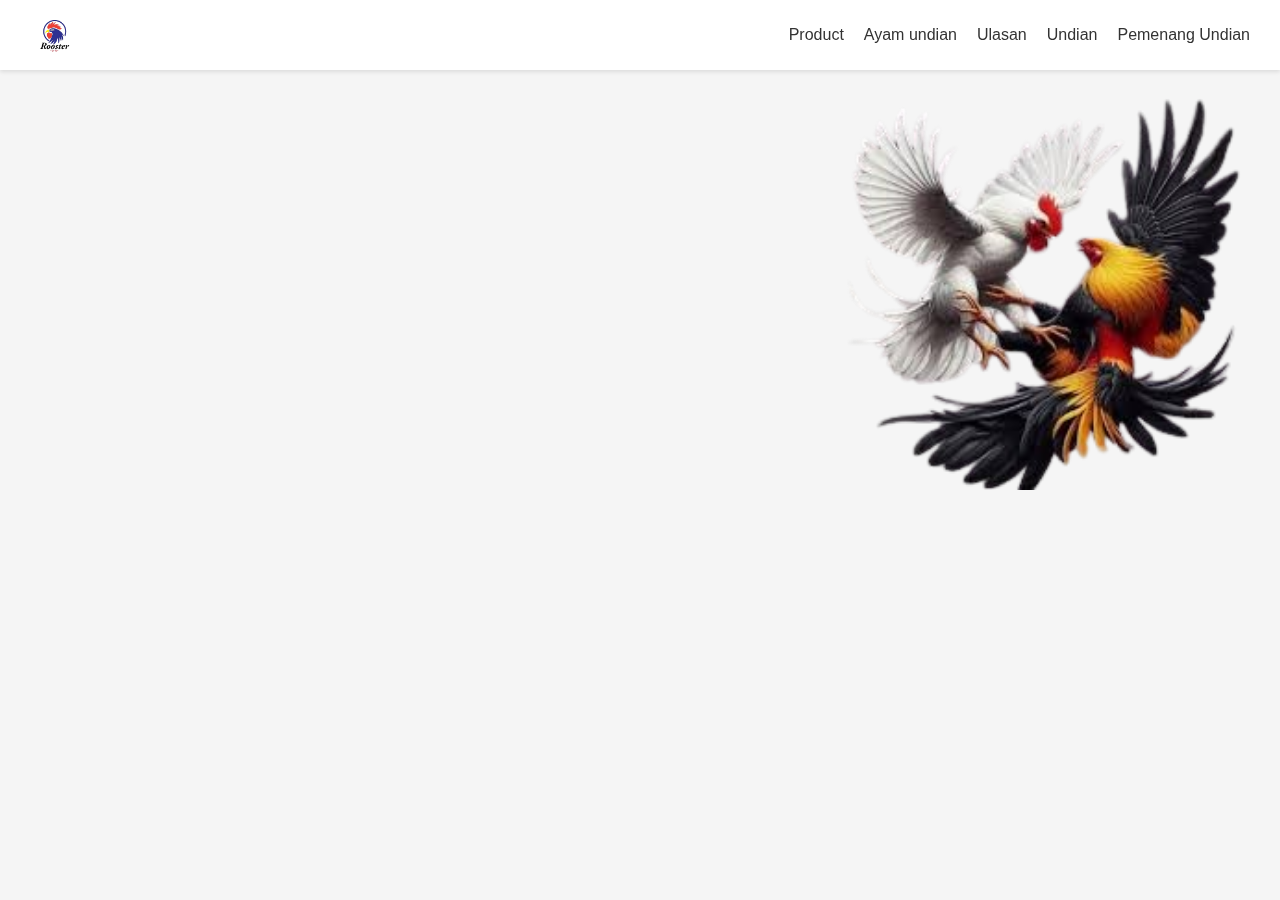
<file: index.html>
<html>
  <head>
    <title>Overflow</title>
    <link
      href="https://cdnjs.cloudflare.com/ajax/libs/font-awesome/5.15.3/css/all.min.css"
      rel="stylesheet"
    />
    <link
      href="https://fonts.googleapis.com/css2?family=Roboto:wght@400;700&amp;display=swap"
      rel="stylesheet"
    />
    <!-- Menambahkan file CSS eksternal -->
    <link rel="stylesheet" href="style.css" />
  </head>
  <body>
    <div class="navbar">
      <div class="logo">
        <a href="index.html"
          ><img src="images/ayam.png" alt="" style="height: 50" />
        </a>
      </div>
      <div class="menu">
        <a href="product.html"> Product </a>
        <a href="ayamundiaan.html"> Ayam undian </a>
        <a href="ulasan.html"> Ulasan </a>
        <a href="undian.html"> Undian </a>
        <a href="pemenang.html"> Pemenang Undian </a>
      </div>
    </div>
    <div class="main-content">
      <div class="text">
        <h1>Selamat Datang di Win Game Farm!</h1>
        <p>
          Kami hadir untuk memenuhi kebutuhan Anda akan ayam aduan berkualitas
          tinggi. Temukan koleksi ayam unggulan yang dirawat dengan penuh
          dedikasi, siap menjadi pilihan terbaik untuk arena.
        </p>
        <div class="buttons">
          <a class="btn" href="product.html"> Gas beli sekarang </a>
        </div>
      </div>
      <div class="image">
        <img src="images/dion.png" width="1000" height="400" />
      </div>
    </div>
  </body>
</html>
</file>
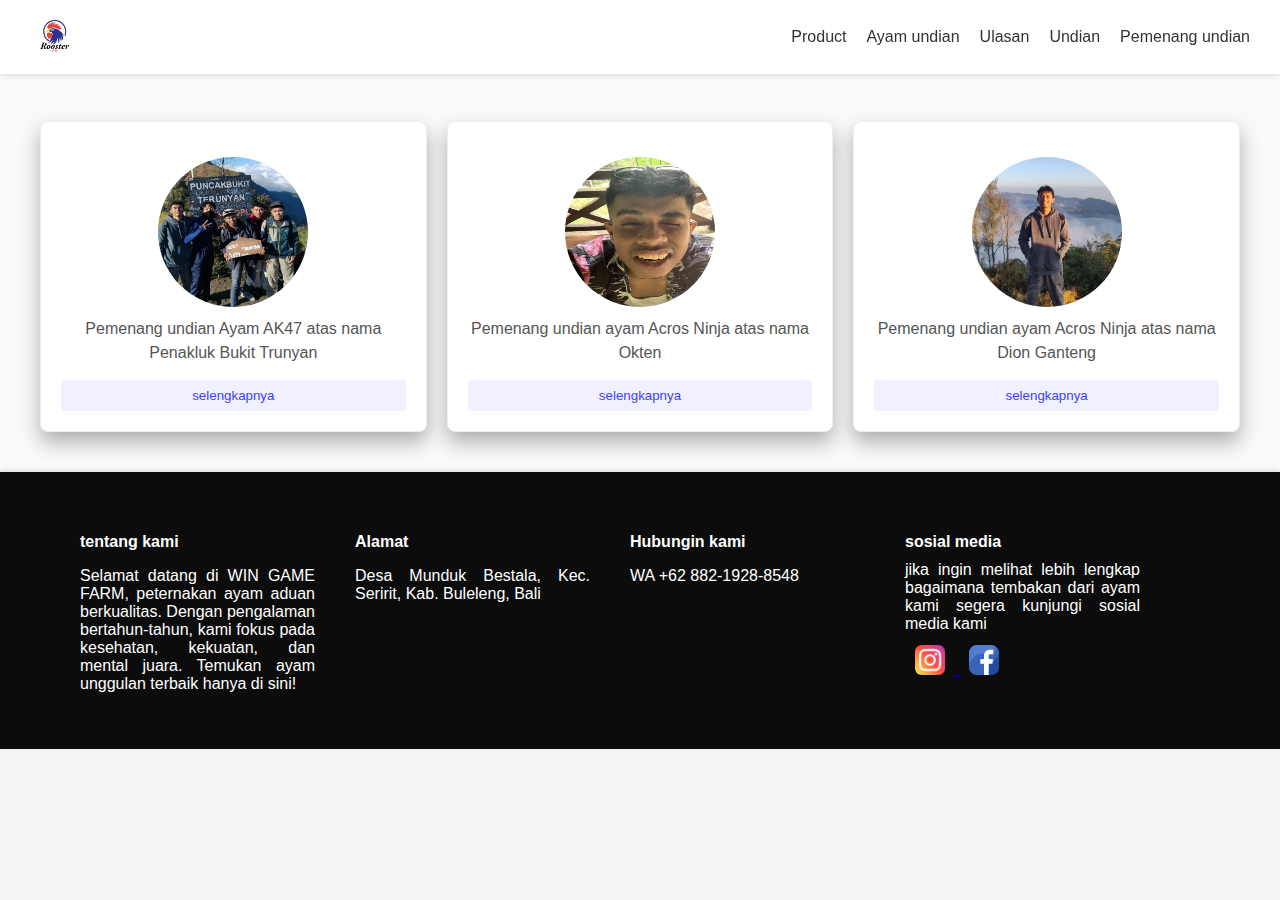
<file: pemenang.html>
<!DOCTYPE html>
<html lang="en">

<head>
    <meta charset="UTF-8" />
    <meta name="viewport" content="width=device-width, initial-scale=1.0" />
    <title>Product Page</title>
    <link rel="stylesheet" href="style.css" />
</head>

<body>
    <div class="navbar">
        <div class="logo">
            <a href="index.html">
                <img src="images/ayam.png" alt="Logo" style="height: 50px;">
            </a>
        </div>
        <div class="menu">
            <a href="product.html">Product</a>
            <a href="ayamundiaan.html">Ayam undian</a>
            <a href="ulasan.html">Ulasan</a>
            <a href="undian.html">Undian</a>
            <a href="pemenang.html">Pemenang undian</a>
        </div>
    </div>
    <div class="testi-wrapper">
        <div class="testi-container">
            <!-- Header Section -->
            <div class="testi-header">
                <div class="testi-header-left">
                </div>

            </div>

            <!-- Testimonials Grid -->
            <div class="testi-grid">
                <!-- Testimonial Card 1 -->
                <div class="testi-card">
                    <div class="testi-user-section">
                    </div>
                    <img alt="Ayam Naruto"
                        src="images/pendaki.jpeg"
                        width="150" height="150" style="display: block; margin-right: auto; margin-left: auto; border-radius: 50%;  display: block;" >
                    <p class="testi-comment">Pemenang undian Ayam AK47 atas nama Penakluk Bukit Trunyan </p>
                    <button class="testi-trial-btn">selengkapnya</button>
                </div>
                 <!-- Testimonial Card 1 -->
                <div class="testi-card">
                    <div class="testi-user-section">
                    </div>
                    <img alt="Ayam Naruto"
                        src="images/okten.jpeg"
                        width="150" height="150" style="display: block; margin-right: auto; margin-left: auto; border-radius: 50%;  display: block;" >
                    <p class="testi-comment">Pemenang undian ayam Acros Ninja atas nama Okten  </p>
                    <button class="testi-trial-btn">selengkapnya</button>
                </div>
                                <!-- Testimonial Card 1 -->
                <div class="testi-card">
                    <div class="testi-user-section">
                    </div>
                    <img alt="Ayam Naruto"
                        src="images/dion.jpeg"
                        width="150" height="150" style="display: block; margin-right: auto; margin-left: auto; border-radius: 50%;  display: block;" >
                    <p class="testi-comment">Pemenang undian ayam Acros Ninja atas nama Dion Ganteng </p>
                    <button class="testi-trial-btn">selengkapnya</button>
                </div>

            </div>
        </div>
    </div>

</body>

</html>
</div>
</div>
</div>

<div class="footer">

    <footer class="footer"></footer>
    <div class="footer-container">

        <div class="footer-section">
            <h4>tentang kami </h4>
            <ul>
                <li>
                    <a href="#">Selamat datang di WIN GAME FARM, peternakan ayam aduan berkualitas. Dengan
                        pengalaman bertahun-tahun, kami fokus pada kesehatan, kekuatan, dan mental juara. Temukan ayam
                        unggulan terbaik hanya di sini!</a>
                </li>
            </ul>
        </div>
        <div class="footer-section">
            <h4>Alamat</h4>
            <ul>
                <li>
                    <a href="https://www.google.com/maps/search/?api=1&query=Desa+Munduk +Bestala, +Kec.Seririt, +Kab.Buleleng, +Bali"
                        target="_blank">
                        Desa Munduk Bestala, Kec. Seririt, Kab. Buleleng, Bali
                    </a>
                </li>
            </ul>
        </div>
        <div class="footer-section">
            <h4>Hubungin kami </h4>
            <ul>
                <li><a href="https://wa.me/6288219288548" target="_blank">WA +62 882-1928-8548</a></li>

            </ul>
        </div>

        <div class="footer-section">
            <h4>sosial media</h4>
            <a> jika ingin melihat lebih lengkap bagaimana tembakan dari ayam kami segera kunjungi sosial media kami</a>
            <div class="social-media-links" style=" margin-top: 5%;">
                <a href="https://www.instagram.com/wingamefarm?igsh=MXYxdTZpd2g3bnRpdA==" target="_blank">
                    <img src="images/ig.png" style="width: 30px; height: 30px;">
                </a>
                <a href="https://www.facebook.com/share/15N1LbKiKP/?mibextid=LQQJ4d" target="_blank">
                    <img src="images/fb.png" style="width: 30px; height: 30px;">
                </a>
            </div>
        </div>
    </div>
    <div class="social-links">
        <a href="#"><i class="fab fa-facebook-f"></i></a>
        <a href="#"><i class="fab fa-twitter"></i></a>
        <a href="#"><i class="fab fa-youtube"></i></a>
        <a href="#"><i class="fab fa-instagram"></i></a>
        <a href="#"><i class="fab fa-linkedin"></i></a>
    </div>
    </footer>
</div>
</body>

</html>
</file>
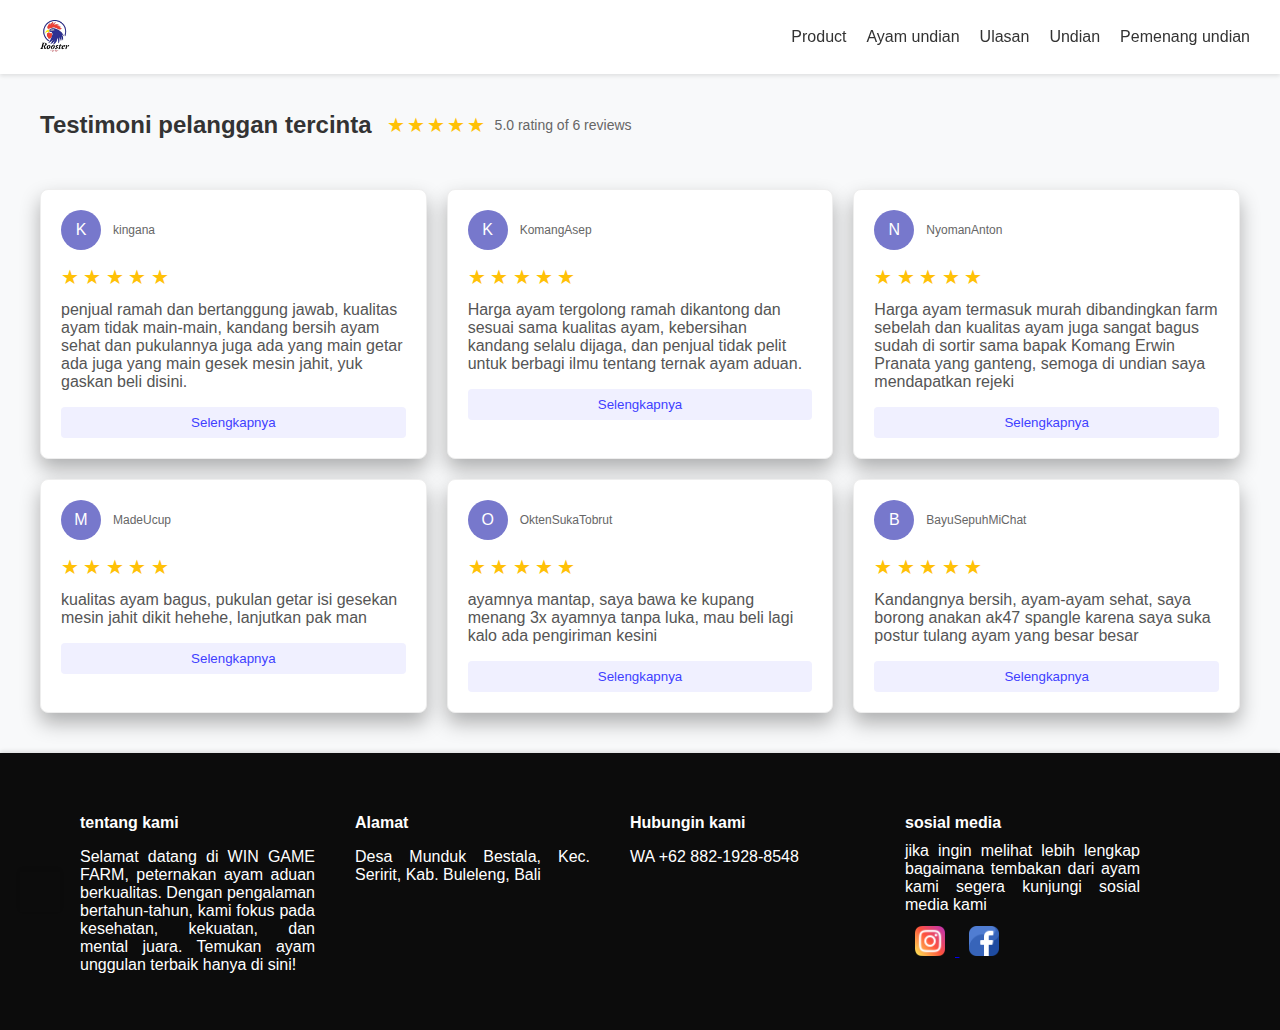
<file: ulasan.html>
<!DOCTYPE html>
<html lang="en">

<head>
    <meta charset="UTF-8" />
    <meta name="viewport" content="width=device-width, initial-scale=1.0" />
    <title>Product Page</title>
    <link rel="stylesheet" href="style.css" />
</head>

<body>
    <div class="navbar">
        <div class="logo">
            <a href="index.html">
                <img src="images/ayam.png" alt="Logo" style="height: 50px;">
            </a>
        </div>
        <div class="menu">
            <a href="product.html">Product</a>
            <a href="ayamundiaan.html">Ayam undian</a>
            <a href="ulasan.html">Ulasan</a>
            <a href="undian.html">Undian</a>
            <a href="pemenang.html">Pemenang undian</a>
        </div>
    </div>
    <div class="testi-wrapper">
        <div class="testi-container">
            <!-- Header Section -->
            <div class="testi-header">
                <div class="testi-header-left">
                    <h2 class="testi-main-title">Testimoni pelanggan tercinta</h2>
                    <div class="testi-rating-box">
                        <div class="testi-stars-wrapper">
                            <span class="testi-star">★</span>
                            <span class="testi-star">★</span>
                            <span class="testi-star">★</span>
                            <span class="testi-star">★</span>
                            <span class="testi-star">★</span>
                        </div>
                        <span class="testi-rating-info">5.0 rating of 6 reviews</span>
                    </div>
                </div>
                <!-- <button class="testi-review-btn">Berikan Ulasan anda </button> -->
            </div>

            <!-- Testimonials Grid -->
            <div class="testi-grid">
                <!-- Testimonial Card 1 -->
                <div class="testi-card">
                    <div class="testi-user-section">
                        <div class="testi-avatar">K</div>
                        <div class="testi-user-info">
                            <div class="testi-date">kingana</div>
                        </div>
                    </div>
                    <div class="testi-card-stars">
                        <span class="testi-star">★</span>
                        <span class="testi-star">★</span>
                        <span class="testi-star">★</span>
                        <span class="testi-star">★</span>
                        <span class="testi-star">★</span>
                    </div>
                    <p class="testi-commentt">penjual ramah dan bertanggung jawab, kualitas ayam tidak main-main, kandang
                        bersih ayam sehat dan pukulannya juga ada yang main getar ada juga yang main gesek mesin jahit,
                        yuk gaskan beli disini.</p>
                    <button class="testi-trial-btn">Selengkapnya</button>
                </div>

                <!-- Testimonial Card 1 -->
                <div class="testi-card">
                    <div class="testi-user-section">
                        <div class="testi-avatar">K</div>
                        <div class="testi-user-info">
                            <div class="testi-date">KomangAsep</div>
                        </div>
                    </div>
                    <div class="testi-card-stars">
                        <span class="testi-star">★</span>
                        <span class="testi-star">★</span>
                        <span class="testi-star">★</span>
                        <span class="testi-star">★</span>
                        <span class="testi-star">★</span>
                    </div>
                    <p class="testi-commentt">Harga ayam tergolong ramah dikantong dan sesuai sama kualitas ayam,
                        kebersihan kandang selalu dijaga, dan penjual tidak pelit untuk berbagi ilmu tentang ternak ayam
                        aduan.</p>

                    <button class="testi-trial-btn">Selengkapnya</button>
                </div>

                <!-- Testimonial Card 1 -->
                <div class="testi-card">
                    <div class="testi-user-section">
                        <div class="testi-avatar">N</div>
                        <div class="testi-user-info">
                            <div class="testi-date">NyomanAnton</div>
                        </div>
                    </div>
                    <div class="testi-card-stars">
                        <span class="testi-star">★</span>
                        <span class="testi-star">★</span>
                        <span class="testi-star">★</span>
                        <span class="testi-star">★</span>
                        <span class="testi-star">★</span>
                    </div>
                    <p class="testi-commentt">Harga ayam termasuk murah dibandingkan farm sebelah dan kualitas ayam juga
                        sangat bagus sudah di sortir sama bapak Komang Erwin Pranata yang ganteng, semoga di undian saya
                        mendapatkan rejeki
                    </p>
                    <button class="testi-trial-btn">Selengkapnya</button>
                </div>

                <!-- Testimonial Card 1 -->
                <div class="testi-card">
                    <div class="testi-user-section">
                        <div class="testi-avatar">M</div>
                        <div class="testi-user-info">
                            <div class="testi-date">MadeUcup</div>
                        </div>
                    </div>
                    <div class="testi-card-stars">
                        <span class="testi-star">★</span>
                        <span class="testi-star">★</span>
                        <span class="testi-star">★</span>
                        <span class="testi-star">★</span>
                        <span class="testi-star">★</span>
                    </div>
                    <p class="testi-commentt">kualitas ayam bagus, pukulan getar isi gesekan mesin jahit dikit hehehe,
                        lanjutkan pak man</p>
                    <button class="testi-trial-btn">Selengkapnya</button>
                </div>
                <!-- Testimonial Card 2 -->
                <div class="testi-card">
                    <div class="testi-user-section">
                        <div class="testi-avatar">O</div>
                        <div class="testi-user-info">
                            <div class="testi-date">OktenSukaTobrut</div>
                        </div>
                    </div>
                    <div class="testi-card-stars">
                        <span class="testi-star">★</span>
                        <span class="testi-star">★</span>
                        <span class="testi-star">★</span>
                        <span class="testi-star">★</span>
                        <span class="testi-star">★</span>
                    </div>
                    <p class="testi-commentt">ayamnya mantap, saya bawa ke kupang menang 3x ayamnya tanpa luka, mau beli
                        lagi kalo ada pengiriman kesini</p>
                    <button class="testi-trial-btn">Selengkapnya</button>
                </div>

                <!-- Testimonial Card 3 -->
                <div class="testi-card">
                    <div class="testi-user-section">
                        <div class="testi-avatar">B</div>
                        <div class="testi-user-info">
                            <div class="testi-date">BayuSepuhMiChat</div>
                        </div>
                    </div>
                    <div class="testi-card-stars">
                        <span class="testi-star">★</span>
                        <span class="testi-star">★</span>
                        <span class="testi-star">★</span>
                        <span class="testi-star">★</span>
                        <span class="testi-star">★</span>
                    </div>
                    <p class="testi-commentt">Kandangnya bersih, ayam-ayam sehat, saya borong anakan ak47 spangle karena
                        saya suka postur tulang ayam yang besar besar</p>
                    <button class="testi-trial-btn">Selengkapnya</button>
                </div>
            </div>
        </div>
    </div>

</body>

</html>
</div>
</div>
</div>

<div class="footer">

    <footer class="footer"></footer>
    <div class="footer-container">

        <div class="footer-section">
            <h4>tentang kami </h4>
            <ul>
                <li>
                    <a href="#">Selamat datang di WIN GAME FARM, peternakan ayam aduan berkualitas. Dengan
                        pengalaman bertahun-tahun, kami fokus pada kesehatan, kekuatan, dan mental juara. Temukan ayam
                        unggulan terbaik hanya di sini!</a>
                </li>
            </ul>
        </div>
        <div class="footer-section">
            <h4>Alamat</h4>
            <ul>
                <li>
                    <a href="https://www.google.com/maps/search/?api=1&query=Desa+Munduk +Bestala, +Kec.Seririt, +Kab.Buleleng, +Bali"
                        target="_blank">
                        Desa Munduk Bestala, Kec. Seririt, Kab. Buleleng, Bali
                    </a>
                </li>
            </ul>
        </div>
        <div class="footer-section">
            <h4>Hubungin kami </h4>
            <ul>
                <li><a href="https://wa.me/6288219288548" target="_blank">WA +62 882-1928-8548</a></li>

            </ul>
        </div>

        <div class="footer-section">
            <h4>sosial media</h4>
            <a> jika ingin melihat lebih lengkap bagaimana tembakan dari ayam kami segera kunjungi sosial media kami</a>
            <div class="social-media-links" style=" margin-top: 5%;">
                <a href="https://www.instagram.com/wingamefarm?igsh=MXYxdTZpd2g3bnRpdA==" target="_blank">
                    <img src="images/ig.png" style="width: 30px; height: 30px;">
                </a>
                <a href="https://www.facebook.com/share/15N1LbKiKP/?mibextid=LQQJ4d" target="_blank">
                    <img src="images/fb.png" style="width: 30px; height: 30px;">
                </a>
            </div>
        </div>
    </div>
    <div class="social-links">
        <a href="#"><i class="fab fa-facebook-f"></i></a>
        <a href="#"><i class="fab fa-twitter"></i></a>
        <a href="#"><i class="fab fa-youtube"></i></a>
        <a href="#"><i class="fab fa-instagram"></i></a>
        <a href="#"><i class="fab fa-linkedin"></i></a>
    </div>
    </footer>
</div>
</body>

</html>
</file>
<file: style.css>
body {
  font-family: "Roboto", sans-serif;
  margin: 0;
  padding: 0;
  background-color: #f5f7fa;
}

.navbar {
  display: flex;
  justify-content: space-between;
  align-items: center;
  padding: 10px 20px;
  background-color: #ffffff;
  box-shadow: 0 2px 4px rgba(0, 0, 0, 0.1);
  position: fixed; /* Membuat navbar tetap di atas saat di-scroll */
  top: 0; /* Menempatkan navbar di bagian atas */
  left: 0; /* Menempatkan navbar di sisi kiri */
  right: 0; /* Menempatkan navbar di sisi kanan */
  z-index: 1000; /* Memastikan navbar tetap di atas elemen lain */
}

.navbar a {
  text-decoration: none;
  color: #333;
  margin: 0 10px;
}

.navbar .logo {
  display: flex;
  align-items: center;
}

.navbar .logo img {
  height: 30px;
  margin-right: 10px;
}

.navbar .menu {
  display: flex;
  align-items: center;
}

.navbar .menu a {
  margin: 0 10px;
}

.navbar .menu .btn {
  background-color: #4a00e0;
  color: #fff;
  padding: 10px 20px;
  border-radius: 5px;
}

.banner {
  background-color: #1a1a1a;
  color: #fff;
  text-align: center;
  padding: 10px 0;
}

.main-content {
  display: flex;
  justify-content: space-between;
  align-items: center;
  padding: 50px 20px;
  margin-top: 40px; /* Menambahkan margin untuk menghindari konten tertutup navbar */
}

.main-content .text {
  max-width: 50%;
}

.main-content .text h1 {
  font-size: 36px;
  color: #333;
  animation: slideInFromBottom 0.8s ease forwards;
  opacity: 0; /* Mengatur opasitas awal menjadi 0 */
  animation-delay: 0.2s; /* Delay sedikit untuk h1 */
}

.main-content .text p {
  font-size: 18px;
  color: #666;
  animation: slideInFromBottom 0.8s ease forwards;
  opacity: 0; /* Mengatur opasitas awal menjadi 0 */
  animation-delay: 0.4s; /* Delay sedikit untuk paragraf */
}

.main-content .text .buttons {
  margin-top: 20px;
  animation: slideInFromBottom 0.8s ease forwards;
  opacity: 0; /* Mengatur opasitas awal menjadi 0 */
  animation-delay: 0.6s; /* Delay sedikit untuk tombol */
}

.main-content .text .buttons .btn {
  background-color: #4a00e0;
  color: #fff;
  padding: 10px 20px;
  border-radius: 5px;
  margin-right: 10px;
  text-decoration: none;
}

.main-content .image {
  max-width: 50%;
}

.main-content .image img {
  width: 100%;
  animation: slideInFromRight 1.5s ease forwards; /* Durasi 1.5 detik */
}

/* Tambahan animasi untuk gambar */
@keyframes slideInFromRight {
  0% {
    transform: translateX(100%);
    opacity: 0;
  }
  100% {
    transform: translateX(0);
    opacity: 1;
  }
}

/* Tambahan animasi untuk teks */
@keyframes slideInFromBottom {
  0% {
    transform: translateY(100%);
    opacity: 0;
  }
  100% {
    transform: translateY(0);
    opacity: 1;
  }
}

.footer {
  display: flex;
  justify-content: center;
  align-items: center;
  padding: 20px;
  background-color: #ffffff;
  box-shadow: 0 -2px 4px rgba(0, 0, 0, 0.1);
}

.footer img {
  height: 30px;
  margin: 0 10px;
}

/* CSS HALAMAN PRODUCT */
body {
  font-family: Arial, sans-serif;
  background-color: #f5f5f5;
  margin: 0;
  padding: 0;
}
.container {
  display: flex;
  justify-content: center;
  flex-wrap: wrap;
  padding: 20px;
}
.product {
  background-color: #fff;
  border: 1px solid #ddd;
  border-radius: 5px;
  margin: 10px;
  width: 200px;
  padding: 10px;
  box-shadow: 0 2px 5px rgba(0, 0, 0, 0.1);
  box-shadow: 0 10px 20px rgba(0, 0, 0, 0.3);
  transition: transform 0.3s ease, box-shadow 0.3s ease;
}
.product img {
  width: 200px;
  height: 200px;
  border-radius: 8px;
  transition: transform 0.3s ease;
}

/* Efek hover (opsional) */
.product:hover {
  transform: scale(1.05);
  box-shadow: 0 10px 20px rgba(0, 0, 0, 0.2);
}

/* Efek klik */
.product:active {
  transform: scale(1.1);
  box-shadow: 0 15px 30px rgba(0, 0, 0, 0.3);
}

/* Tombol beli */
.stock {
  background-color: #28a745;
  color: white;
  border: none;
  padding: 10px 15px;
  font-size: 14px;
  cursor: pointer;
  border-radius: 5px;
  transition: background-color 0.3s ease;
}

.stock:hover {
  background-color: #218838;
}

.stock:active {
  background-color: #1e7e34;
}

.label {
  position: relative;
}
.product img {
  width: 100%;
  height: auto;
  border-bottom: 1px solid #ddd;
  padding-bottom: 10px;
}
.product .label {
  display: flex;
  justify-content: space-between;
  align-items: center;
  margin-bottom: 10px;
}
.product .label .new {
  background-color: #000;
  color: #fff;
  padding: 2px 5px;
  font-size: 12px;
  border-radius: 3px;
}
.product .label .ends {
  font-size: 12px;
  color: #ff0000;
}
.product .status {
  display: flex;
  justify-content: space-between;
  align-items: center;
  margin-bottom: 10px;
}
.product .status .stock {
  background-color: #000;
  color: #fff;
  padding: 2px 5px;
  font-size: 12px;
  border-radius: 3px;
}
.stockk {
  background-color: #ee1616;
  color: #fff;
  padding: 2px 5px;
  font-size: 12px;
  border-radius: 3px;
}
.product .status .icon {
  font-size: 12px;
  color: #000;
}
.product .name {
  font-size: 14px;
  margin-bottom: 5px;
  color: #000;
}
.product .price {
  font-size: 14px;
  font-weight: bold;
  margin-bottom: 5px;
  color: #000;
}
.product .rating {
  display: flex;
  align-items: center;
  font-size: 14px;
}
.product .rating .star {
  color: #ffcc00;
  margin-right: 5px;
}

/* foter */
body {
  margin: 0;
  font-family: Arial, sans-serif;

  color: #fff;
}

.footer {
  padding: 20px;
  background-color: #0c0c0c;
}

.footer-container {
  display: flex;
  flex-wrap: wrap;
  justify-content: space-between;
}

.footer-section {
  flex: 1;
  min-width: 200px;
  margin: 20px;
  text-align: justify;
}

.footer-section h4 {
  font-size: 16px;
  margin-bottom: 10px;
}

.footer-section ul {
  list-style: none;
  padding: 0;
}

.footer-section ul li {
  margin-bottom: 8px;
}

.footer-section ul li a {
  text-decoration: none;
  color: #fff;
  transition: color 0.3s ease;
}

.footer-section ul li a:hover {
  color: #66c3c8;
}

.app-links img {
  width: 120px;
  margin-right: 10px;
}

.social-links {
  display: flex;
  justify-content: center;
  margin-top: 20px;
}

.social-links a {
  color: #66c3c8;
  margin: 0 10px;
  font-size: 20px;
  transition: color 0.3s ease;
}

.social-links a:hover {
  color: #fff;
}

/* Ulasan */
.testi-wrapper {
  background-color: #f8f9fa;
  padding: 20px;
  margin-top: 4%;
}

.testi-container {
  max-width: 1200px;
  margin: 0 auto;
  padding: 20px;
}

/* Header Styles */
.testi-header {
  display: flex;
  justify-content: space-between;
  align-items: center;
  margin-bottom: 30px;
  flex-wrap: wrap;
  gap: 20px;
}

.testi-header-left {
  display: flex;
  align-items: center;
  gap: 15px;
  flex-wrap: wrap;
}

.testi-main-title {
  font-size: 24px;
  font-weight: 600;
  color: #333;
}

.testi-rating-box {
  display: flex;
  align-items: center;
  gap: 10px;
}

.testi-stars-wrapper {
  display: flex;
  gap: 2px;
}

.testi-star {
  color: #ffc107;
  font-size: 20px;
}

.testi-rating-info {
  color: #666;
  font-size: 14px;
}

.testi-review-btn {
  background-color: #4040ff;
  color: white;
  padding: 10px 20px;
  border: none;
  border-radius: 4px;
  cursor: pointer;
  font-weight: 500;
  transition: background-color 0.3s;
}

.testi-review-btn:hover {
  background-color: #3333cc;
}

/* Grid Layout */
.testi-grid {
  display: grid;
  grid-template-columns: repeat(auto-fit, minmax(300px, 1fr));
  gap: 20px;
  margin-top: 20px;
}

/* Card Styles */
.testi-card {
  background: white;
  border-radius: 8px;
  padding: 20px;
  box-shadow: 0 2px 4px rgba(0, 0, 0, 0.1);
  border: 1px solid #eee;
  box-shadow: 0 10px 20px rgba(0, 0, 0, 0.3);
}

.testi-user-section {
  display: flex;
  align-items: center;
  gap: 12px;
  margin-bottom: 15px;
}

.testi-avatar {
  width: 40px;
  height: 40px;
  background-color: #7778cc;
  border-radius: 50%;
  display: flex;
  align-items: center;
  justify-content: center;
  color: white;
  font-weight: 500;
}

.testi-user-info {
  flex-grow: 1;
}

.testi-username {
  font-weight: 500;
  display: flex;
  align-items: center;
  gap: 8px;
}

.testi-google-badge {
  width: 16px;
  height: 16px;
  background-color: #eee;
  border-radius: 50%;
}

.testi-date {
  color: #666;
  font-size: 12px;
}

.testi-card-stars {
  margin-bottom: 12px;
}

.testi-comment {
  color: #333;
  margin-bottom: 15px;
  line-height: 1.5;
}

.testi-more-btn {
  color: #4040ff;
  background: none;
  border: none;
  cursor: pointer;
  margin-bottom: 15px;
  font-size: 14px;
}

.testi-more-btn:hover {
  text-decoration: underline;
}

.testi-trial-btn {
  width: 100%;
  padding: 8px;
  background-color: #f0f0ff;
  color: #4040ff;
  border: none;
  border-radius: 4px;
  cursor: pointer;
  transition: background-color 0.3s;
}

.testi-trial-btn:hover {
  background-color: #e0e0ff;
}

/* Responsive Design */
@media (max-width: 768px) {
  .testi-header {
    flex-direction: column;
    align-items: flex-start;
  }

  .testi-header-left {
    flex-direction: column;
    align-items: flex-start;
  }

  .testi-grid {
    grid-template-columns: 1fr;
  }
}

/* table jadwal  */
table {
  width: 95%;
  border-collapse: collapse;
  margin: 10px 0;
  margin-left: 3%;
  box-shadow: 0 10px 20px rgba(0, 0, 0, 0.3);
}
th {
  border: 1px solid #030303;
  padding: 5px;
  text-align: left;
  color: #000;
  text-align: center;
}
td {
  border: 1px solid #030303;
  padding: 5px;
  text-align: left;
  color: #000;
}
th {
  background-color: #f4f4f4;
}
tr:nth-child(even) {
  background-color: #f9f9f9;
}

/* undian */
/* Styling untuk card */
.card {
  max-width: 400px;
  margin: 20px auto; /* Menempatkan card di tengah dengan margin */
  background-color: white; /* Latar belakang putih */
  border-radius: 10px; /* Menambahkan radius pada pojok untuk efek bulat */
  box-shadow: 0 4px 8px rgba(0, 0, 0, 0.1); /* Efek bayangan lembut */
  padding: 15px;
  transition: transform 0.3s ease, box-shadow 0.3s ease; /* Efek transisi */
}

/* Menambahkan efek hover untuk interaksi */
.card:hover {
  transform: translateY(-10px); /* Card sedikit terangkat saat hover */
  box-shadow: 0 6px 12px rgba(0, 0, 0, 0.2); /* Membuat bayangan lebih tebal */
}

/* Styling untuk video */
.card-content video {
  border-radius: 8px; /* Memberikan sudut yang lebih halus pada video */
}

/* Styling untuk teks di bawah video */
.testi-comment {
  text-align: center; /* Menengahkan teks */
  font-size: 16px; /* Ukuran font teks */
  color: #555; /* Warna teks yang lebih soft */
  margin-top: 10px; /* Jarak antara video dan teks */
  font-family: "Arial", sans-serif; /* Menambah font yang bersih */
}

.testi-commentt {
  text-align: left; /* Menengahkan teks */
  font-size: 16px; /* Ukuran font teks */
  color: #555; /* Warna teks yang lebih soft */
  margin-top: 10px; /* Jarak antara video dan teks */
  font-family: "Arial", sans-serif; /* Menambah font yang bersih */
}
</file>
